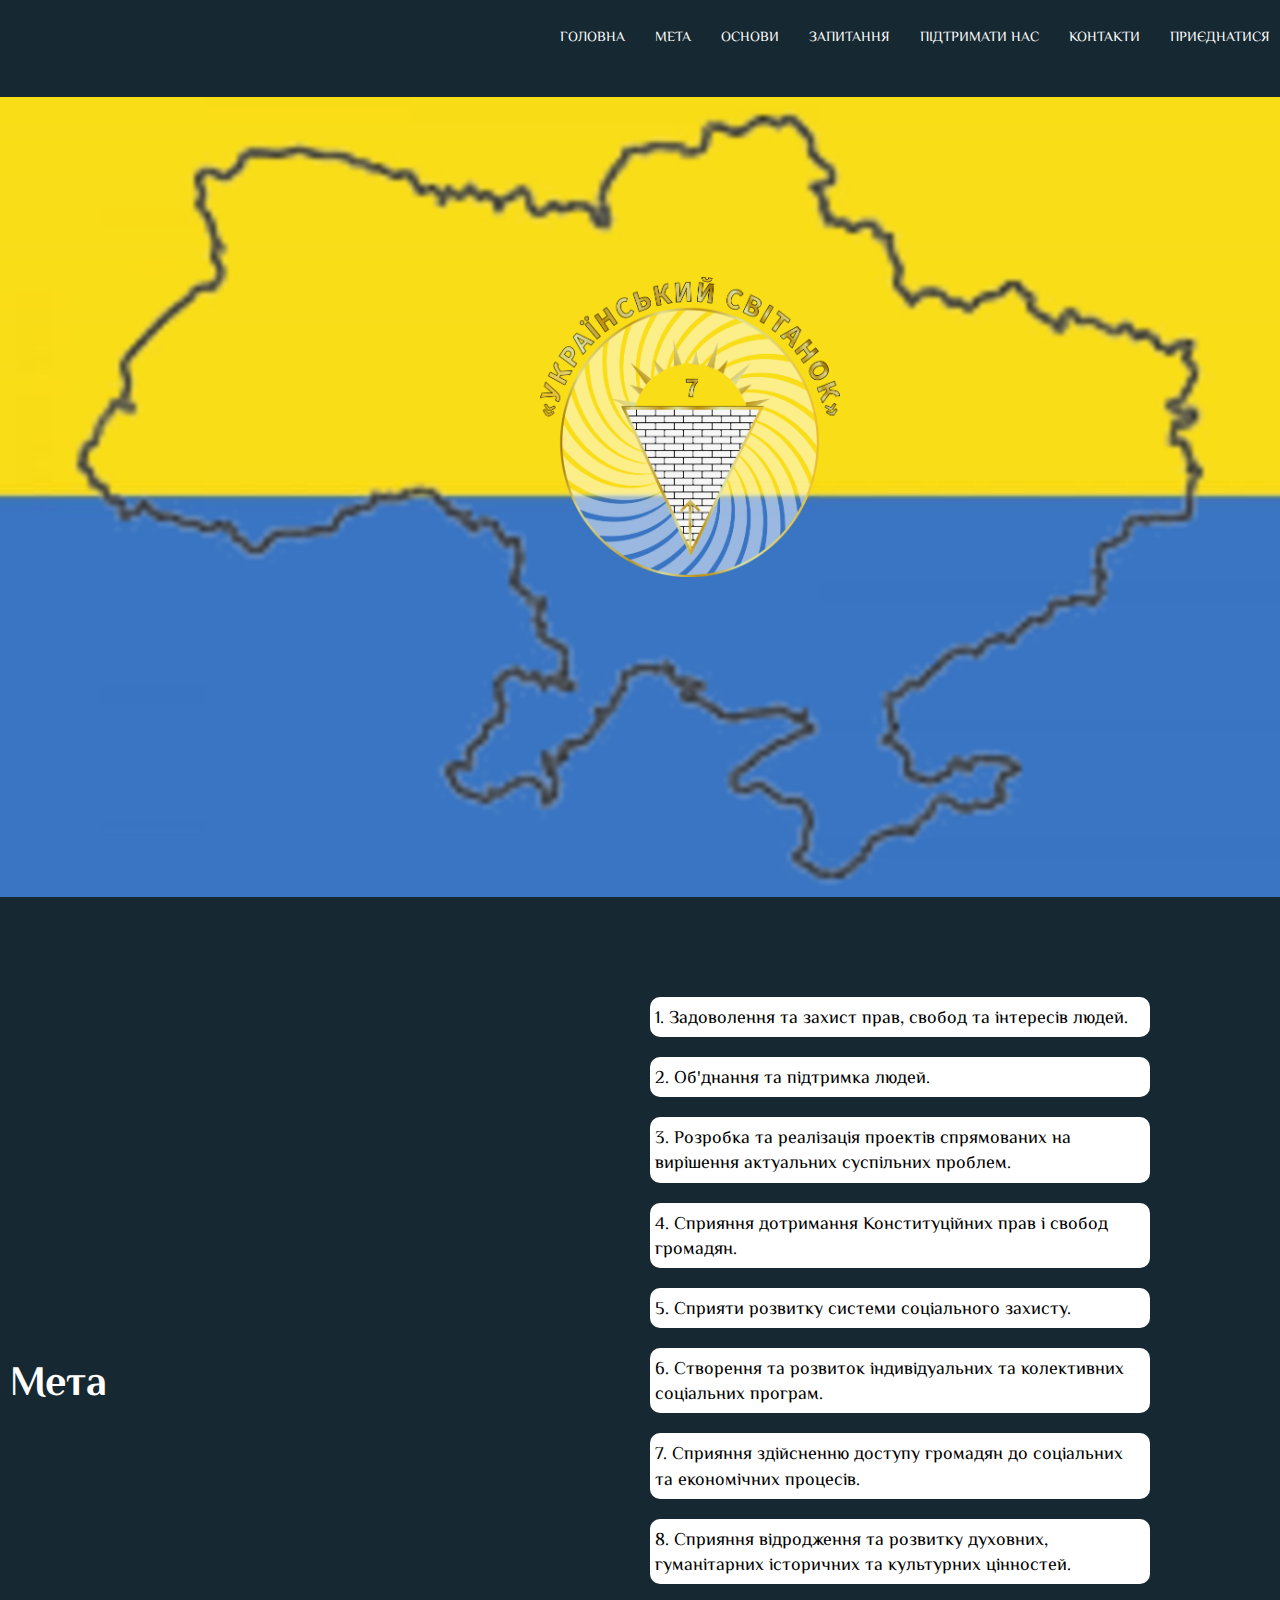
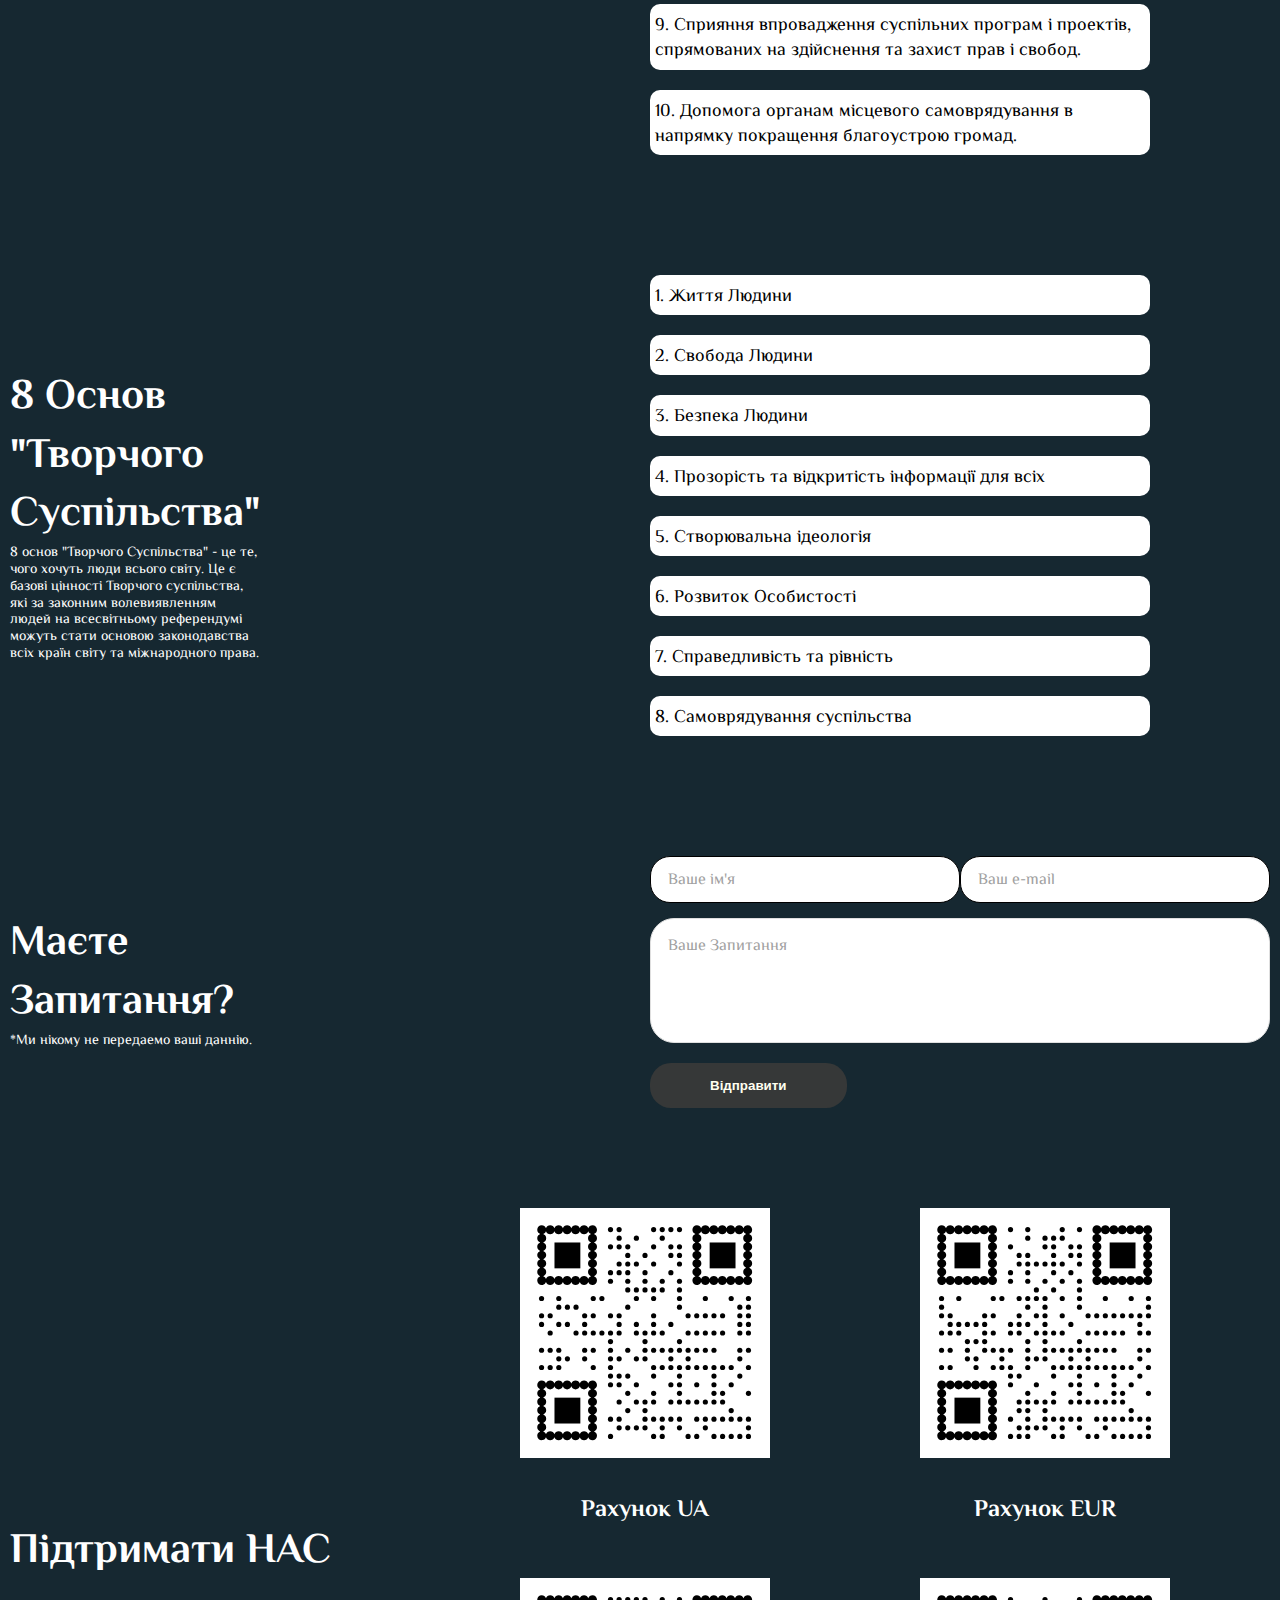
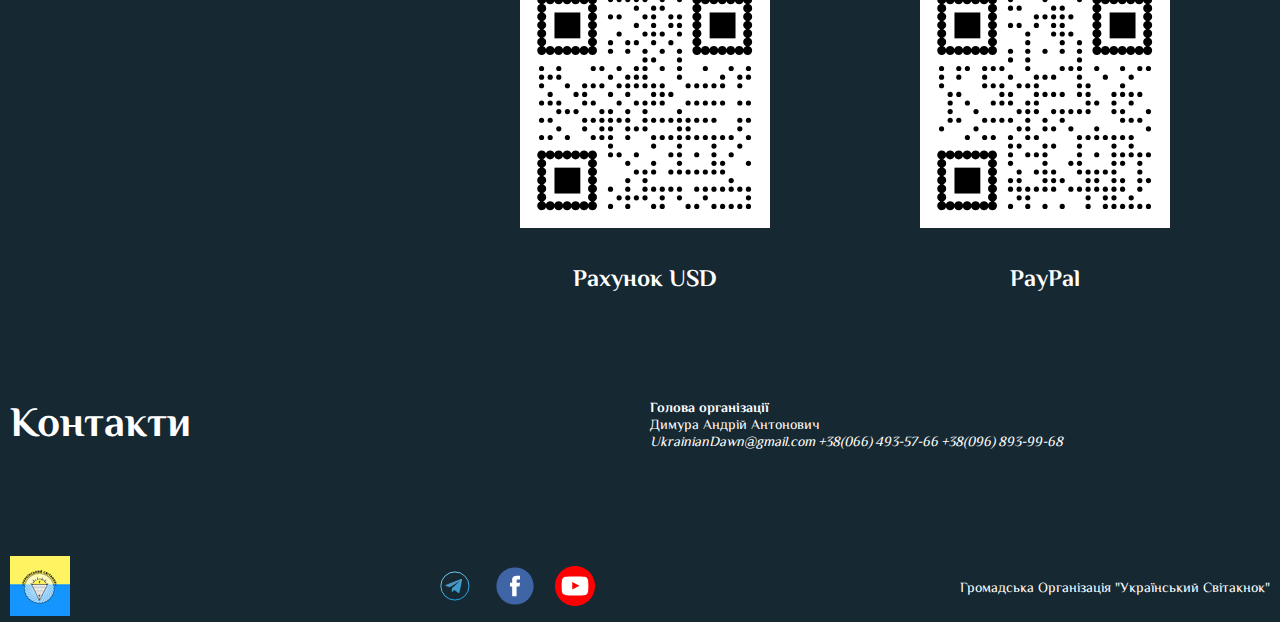
<file: index.html>
<!DOCTYPE html>
<html lang="Ukrainian">
  <head>
    <meta charset="UTF-8" />
    <meta name="viewport" content="width=device-width, initial-scale=1.0" />
    <meta http-equiv="X-UA-Compatible" content="ie=edge" />
    <title>Ukrainian Dawn</title>
    <link rel="stylesheet" href="css/reset.css" />
    <link rel="stylesheet" href="css/style.css" />
    <link rel="preconnect" href="https://fonts.googleapis.com" />
    <link rel="preconnect" href="https://fonts.gstatic.com" crossorigin />
    <link
      href="https://fonts.googleapis.com/css2?family=El+Messiri:wght@400;700&display=swap"
      rel="stylesheet"
    />
  </head>
  <body>
    <header class="header">
      <div class="container">
        <div class="header__inner">
          <nav class="header__nav header__menu">
            <button class="arrow arrow__hide">
              <a href="#" class="arrow__link">
                <img
                  class="arrow__img"
                  src="./images/up-arrow.svg"
                  alt="arrow"
                />
              </a>
            </button>
            <button class="menu__btn">
              <span></span>
            </button>
            <ul class="header__list header__menu-list">
              <li class="header__item">
                <a data-goto=".map" href="#" class="header__link">Головна</a>
              </li>
              <li class="header__item">
                <a data-goto=".target" href="#" class="header__link">Мета</a>
              </li>
              <li class="header__item">
                <a data-goto=".basics" href="#" class="header__link">Основи</a>
              </li>
              <li class="header__item">
                <a data-goto=".question" href="#" class="header__link"
                  >Запитання</a
                >
              </li>
              <li class="header__item">
                <a data-goto=".help" href="#" class="header__link"
                  >Підтримати НАС</a
                >
              </li>
              <li class="header__item">
                <a href="#contacts" class="header__link">Контакти</a>
              </li>
              <li class="header__item">
                <a data-goto=".join.html" href="join.html" class="header__link"
                  >Приєднатися</a
                >
              </li>
            </ul>
          </nav>
        </div>
      </div>
    </header>
    <main class="main">
      <section class="map" id="map">
        <div class="container">
          <div class="map__img">
            <img class="map__images" src="./images/logo.png" alt="map" />
          </div>
        </div>
      </section>
      <section class="target" id="target">
        <div class="container">
          <div class="target__inner">
            <h1 class="title">Мета</h1>
            <ol class="target__item">
              <li class="target__list">
                Задоволення та захист прав, свобод та інтересів людей.
              </li>
              <li class="target__list">Об'днання та підтримка людей.</li>
              <li class="target__list">
                Розробка та реалізація проектів спрямованих на вирішення
                актуальних суспільних проблем.
              </li>
              <li class="target__list">
                Сприяння дотримання Конституційних прав і свобод громадян.
              </li>
              <li class="target__list">
                Сприяти розвитку системи соціального захисту.
              </li>
              <li class="target__list">
                Створення та розвиток індивідуальних та колективних соціальних
                програм.
              </li>
              <li class="target__list">
                Сприяння здійсненню доступу громадян до соціальних та
                економічних процесів.
              </li>
              <li class="target__list">
                Сприяння відродження та розвитку духовних, гуманітарних
                історичних та культурних цінностей.
              </li>
              <li class="target__list">
                Сприяння впровадження суспільних програм і проектів, спрямованих
                на здійснення та захист прав і свобод.
              </li>
              <li class="target__list">
                Допомога органам місцевого самоврядування в напрямку покращення
                благоустрою громад.
              </li>
            </ol>
          </div>
        </div>
      </section>
      <section class="basics" id="basics">
        <div class="container">
          <div class="basics__inner">
            <div class="basics__title">
              <h1 class="title">8 Основ "Творчого Суспільства"</h1>
              <p class="basics__text">
                8 основ "Творчого Суспільства" - це те, чого хочуть люди всього
                світу. Це є базові цінності Творчого суспільства, які за
                законним волевиявленням людей на всесвітньому референдумі можуть
                стати основою законодавства всіх країн світу та міжнародного
                права.
              </p>
            </div>
            <ol class="basics__item">
              <li class="basics__list">Життя Людини</li>
              <li class="basics__list">Свобода Людини</li>
              <li class="basics__list">Безпека Людини</li>
              <li class="basics__list">
                Прозорість та відкритість інформації для всіх
              </li>
              <li class="basics__list">Створювальна ідеологія</li>
              <li class="basics__list">Розвиток Особистості</li>
              <li class="basics__list">Справедливість та рівність</li>
              <li class="basics__list">Самоврядування суспільства</li>
            </ol>
          </div>
        </div>
      </section>
      <section class="question" id="question">
        <div class="container">
          <div class="question__inner">
            <div class="question__title">
              <h1 class="title">Маєте Запитання?</h1>
              <p class="question__text">*Ми нікому не передаемо ваші даннію.</p>
            </div>
            <form class="question__form">
              <input
                class="question__form-input"
                placeholder="Ваше ім'я"
                type="text"
              />
              <input
                class="question__form-input"
                placeholder="Ваш e-mail"
                type="email"
              />
              <textarea
                class="question__form-area"
                placeholder="Ваше Запитання"
              ></textarea>
              <button class="question__form-btn" type="submit">
                Відправити
              </button>
            </form>
          </div>
        </div>
      </section>
      <section class="help" id="help">
        <div class="container">
          <div class="help__inner">
            <h1 class="title help__title">Підтримати НАС</h1>
            <ul class="help__item">
              <li class="help__list">
                <img
                  class="help__grcode"
                  src="./images/qr-code-UA.svg"
                  alt="gr-code"
                />
                <h2 class="help__list-title">Рахунок UA</h2>
              </li>
              <li class="help__list">
                <img
                  class="help__grcode"
                  src="./images/qr-code-EUR.svg"
                  alt="gr-code"
                />
                <h2 class="help__list-title">Рахунок EUR</h2>
              </li>
              <li class="help__list">
                <img
                  class="help__grcode"
                  src="./images/qr-code-USD.svg"
                  alt="gr-code"
                />
                <h2 class="help__list-title">Рахунок USD</h2>
              </li>
              <li class="help__list">
                <img
                  class="help__grcode"
                  src="./images/qr-code-paypal.svg"
                  alt="gr-code"
                />
                <h2 class="help__list-title">PayPal</h2>
              </li>
            </ul>
          </div>
        </div>
      </section>
      <section class="contacts" id="contacts">
        <div class="container">
          <div class="contacts__inner">
            <h1 class="title">Контакти</h1>
            <div class="contacts__info">
              <h2 class="contacts__info--title">Голова організації</h2>
              <p class="contacts__name">Димура Андрій Антонович</p>
              <address class="contacts__address">
                <a href="mailto:UkrainianDawn@gmail.com"
                  >UkrainianDawn@gmail.com</a
                >
                <a href="tel:+380664935766">+38(066) 493-57-66</a>
                <a href="tel:+380968939968">+38(096) 893-99-68</a>
              </address>
            </div>
          </div>
        </div>
      </section>
    </main>
    <footer class="footer">
      <div class="container">
        <div class="footer__inner">
          <a href="#" class="header__logo">
            <img src="./images/logo-footer.jpg" alt="logo" />
          </a>
          <ul class="footer__social-item">
            <li class="footer__social-list">
              <a href="#" class="footer__social-link">
                <img
                  class="footer__social-img"
                  src="./images/telegram.svg"
                  alt="Telegram"
                />
              </a>
            </li>
            <li class="footer__social-list">
              <a href="#" class="footer__social-link">
                <img
                  class="footer__social-img"
                  src="./images/facebook.svg"
                  alt="Faisbook"
                />
              </a>
            </li>
            <li class="footer__social-list">
              <a href="#" class="footer__social-link">
                <img
                  class="footer__social-img"
                  src="./images/youtube.svg"
                  alt="YouTube"
                />
              </a>
            </li>
          </ul>
          <div class="footer__wraper">
            <p class="footer__text">
              Громадська Організація "Український Світакнок"
            </p>
          </div>
        </div>
      </div>
    </footer>
    <script src="js/main.js"></script>
  </body>
</html>
</file>
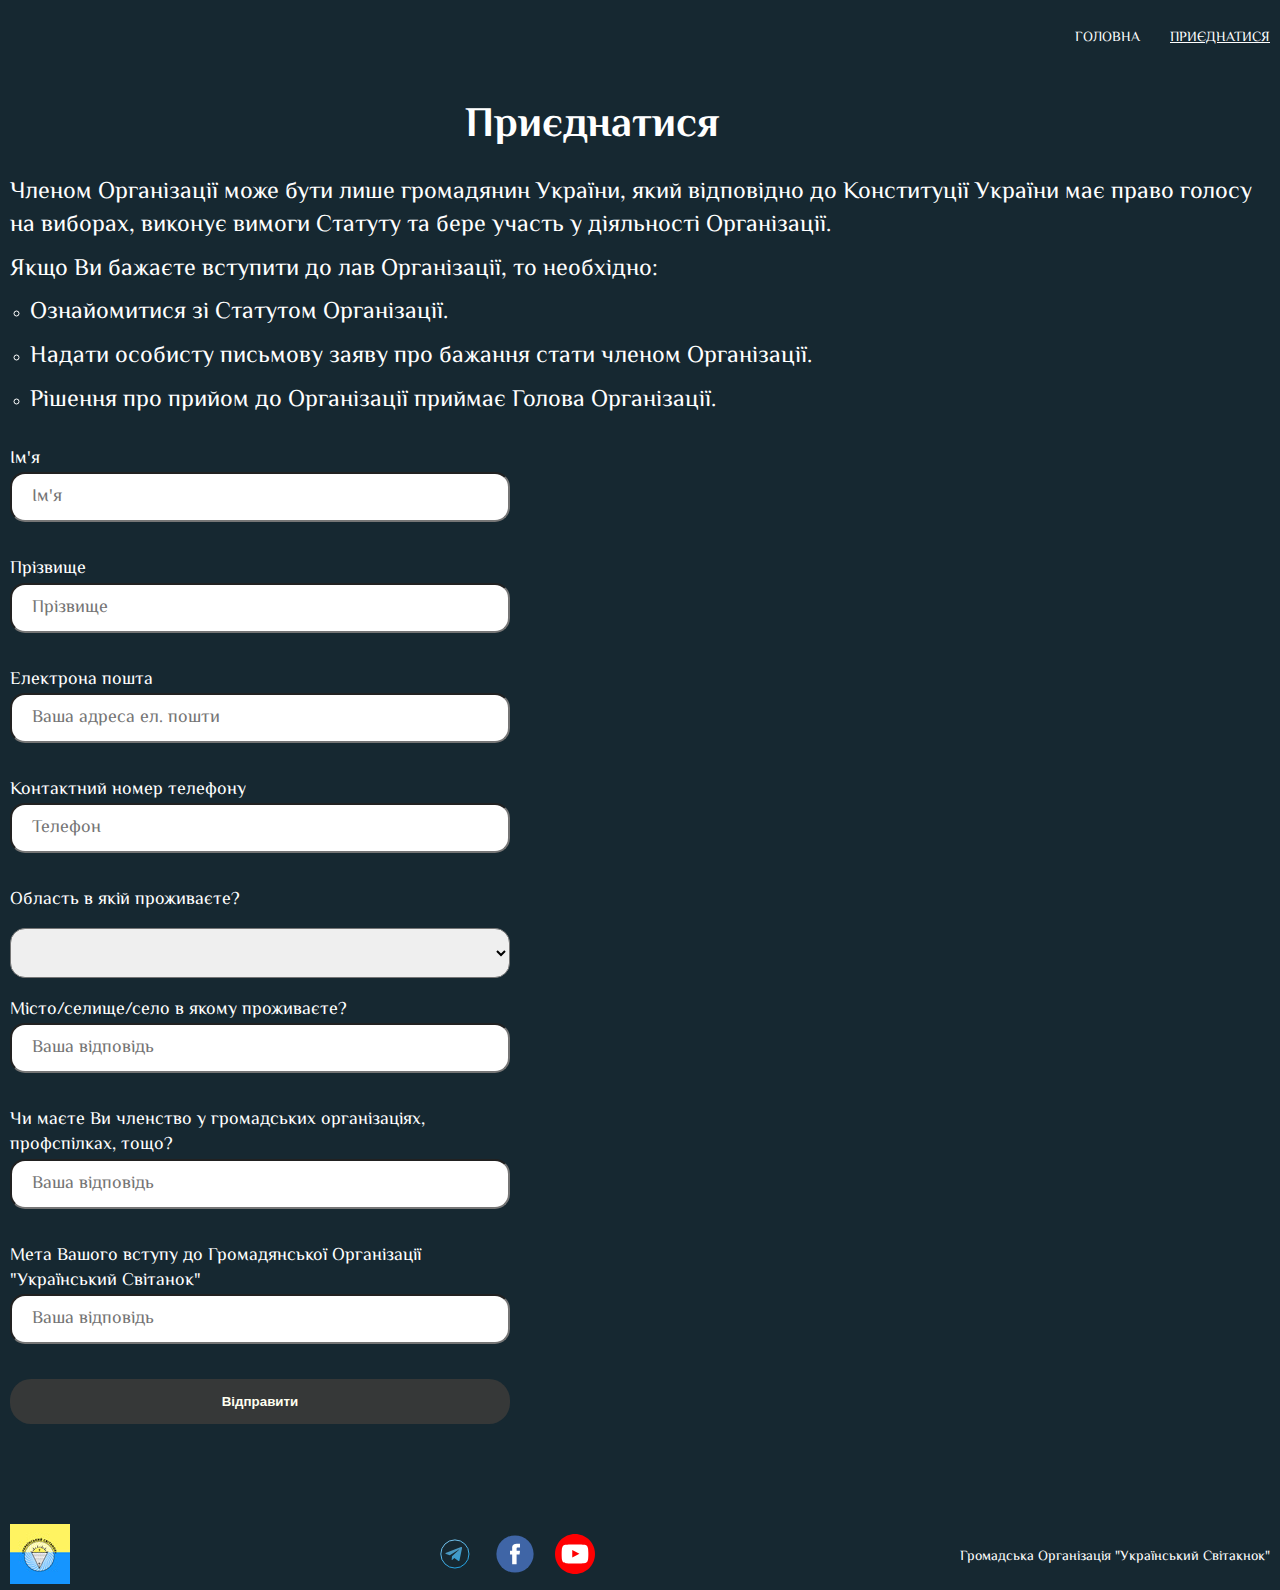
<file: join.html>
<!DOCTYPE html>
<html lang="Ukrainian">
  <head>
    <meta charset="UTF-8" />
    <meta name="viewport" content="width=device-width, initial-scale=1.0" />
    <meta http-equiv="X-UA-Compatible" content="ie=edge" />
    <title>Ukrainian Dawn</title>
    <link rel="stylesheet" href="css/reset.css" />
    <link rel="stylesheet" href="css/style.css" />
    <link rel="preconnect" href="https://fonts.googleapis.com" />
    <link rel="preconnect" href="https://fonts.gstatic.com" crossorigin />
    <link
      href="https://fonts.googleapis.com/css2?family=El+Messiri:wght@400;700&display=swap"
      rel="stylesheet"
    />
  </head>
  <body>
    <header class="header" id="header">
      <div class="container">
        <div class="header__inner">
          <nav class="header__nav header__menu">
            <button class="arrow arrow__hide">
              <a href="#" class="arrow__link">
                <img
                  class="arrow__img"
                  src="./images/up-arrow.svg"
                  alt="arrow"
                />
              </a>
            </button>
            <button class="menu__btn">
              <span></span>
            </button>
            <ul class="header__list header__menu-list">
              <li class="header__item">
                <a
                  data-goto=".index.html"
                  href="index.html"
                  class="header__link"
                  >Головна</a
                >
              </li>
              <li class="header__item">
                <a
                  data-goto=".join.html"
                  href="join.html"
                  class="header__link header__link--active"
                  >Приєднатися</a
                >
              </li>
            </ul>
          </nav>
        </div>
      </div>
    </header>
    <main class="main">
      <section class="join">
        <div class="container">
          <div class="join__inner">
            <h1 class="title join__title">Приєднатися</h1>
            <p class="join__text">
              Членом Організації може бути лише громадянин України, який
              відповідно до Конституції України має право голосу на виборах,
              виконує вимоги Статуту та бере участь у діяльності Організації.
            </p>
            <p class="join__text">
              Якщо Ви бажаєте вступити до лав Організації, то необхідно:
            </p>
            <ul class="join__item">
              <li class="join__list">
                <p class="join__text">Ознайомитися зі Статутом Організації.</p>
              </li>
              <li class="join__list">
                <p class="join__text">
                  Надати особисту письмову заяву про бажання стати членом
                  Організації.
                </p>
              </li>
              <li class="join__list">
                <p class="join__text">
                  Рішення про прийом до Організації приймає Голова Організації.
                </p>
              </li>
            </ul>
            <form
              class="form__join"
              name="join__form"
              autocomplete="on"
              novalidate
            >
              <label class="form__label">
                Ім'я
                <input class="form__input" type="text" placeholder="Ім'я" />
              </label>
              <label class="form__label">
                Прізвище
                <input class="form__input" type="text" placeholder="Прізвище" />
              </label>
              <label class="form__label">
                Електрона пошта
                <input
                  class="form__input"
                  type="text"
                  placeholder="Ваша адреса ел. пошти"
                />
              </label>
              <label class="form__label">
                Контактний номер телефону
                <input class="form__input" type="text" placeholder="Телефон" />
              </label>
              <label class="form__label" for="region"
                >Область в якій проживаєте?
              </label>
              <select class="form__select" name="region" id="region">
                <option value="Вибрати"></option>
                <option value="abroad">Закордон</option>
                <option value="kyiv">м. Київ</option>
                <option value="kyivska">Київська</option>
                <option value="vinnytsia">Вінницька</option>
                <option value="volynsk">Волинська</option>
                <option value="dnipropetrovsk">Дніпропетровська</option>
                <option value="donetsk">Донецька</option>
                <option value="zhytomyr">Житомирська</option>
                <option value="zakarpattia">Закарпатська</option>
                <option value="zaporizhzhia">Запорізька</option>
                <option value="ivano-frankivsk">Івано-Франківська</option>
                <option value="kirovohradsk">Кіровоградська</option>
                <option value="luhansk">Луганська</option>
                <option value="lviv">Львівська</option>
                <option value="mykolayivska">Миколаївська</option>
                <option value="odesa">Одеська</option>
                <option value="poltava">Полтавська</option>
                <option value="rivne">Рівненська</option>
                <option value="sumy">Сумська</option>
                <option value="ternopilsk">Тернопільска</option>
                <option value="kharkivska">Харківська</option>
                <option value="khersonsk">Херсонська</option>
                <option value="khmelnytska">Хмельницька</option>
                <option value="cherkassy">Черкаська</option>
                <option value="chernihivska">Чернігівська</option>
                <option value="crimea">АР Крим</option>
              </select>
              <label class="form__label">
                Місто/селище/село в якому проживаєте?
                <input
                  class="form__input"
                  type="text"
                  placeholder="Ваша відповідь"
                />
              </label>
              <label class="form__label">
                Чи маєте Ви членство у громадських організаціях, профспілках,
                тощо?
                <input
                  class="form__input"
                  type="text"
                  placeholder="Ваша відповідь"
                />
              </label>
              <label class="form__label">
                Мета Вашого вступу до Громадянської Організації "Український
                Світанок"
                <input
                  class="form__input"
                  type="text"
                  placeholder="Ваша відповідь"
                />
              </label>
              <button class="question__form-btn" type="submit">
                Відправити
              </button>
            </form>
          </div>
        </div>
      </section>
    </main>
    <footer class="footer">
      <div class="container">
        <div class="footer__inner">
          <a href="index.html" class="footer__logo">
            <img src="./images/logo-footer.jpg" alt="logo" />
          </a>
          <ul class="footer__social-item">
            <li class="footer__social-list">
              <a href="https://t.me/SergeiBogko" class="footer__social-link">
                <img
                  class="footer__social-img"
                  src="./images/telegram.svg"
                  alt="Telegram"
                />
              </a>
            </li>
            <li class="footer__social-list">
              <a href="#" class="footer__social-link">
                <img
                  class="footer__social-img"
                  src="./images/facebook.svg"
                  alt="Facebook"
                />
              </a>
            </li>
            <li class="footer__social-list">
              <a href="#" class="footer__social-link">
                <img
                  class="footer__social-img"
                  src="./images/youtube.svg"
                  alt="YouTube"
                />
              </a>
            </li>
          </ul>
          <div class="footer__wraper">
            <p class="footer__text">
              Громадська Організація "Український Світакнок"
            </p>
          </div>
        </div>
      </div>
    </footer>
    <script src="js/main.js"></script>
  </body>
</html>
</file>
<file: css/style.css>
html {
    box-sizing: border-box;
}

*,
*::after,
*::before {
    box-sizing: inherit;
}
body {
    color: #fff;
    font-family: 'El Messiri', sans-serif;
    font-size: 14px;
    font-style: normal;
    font-weight: 400;
    line-height: 1.2;
    background-color: #162831;
}
body._lock {
    overflow: hidden;
}
a {
    text-decoration: none;
    color: inherit;
}
ul {
    list-style: none;
}
button {
    border: none;
    padding: 0;
    border-radius: 0;
    cursor: pointer;
}

.container {
    max-width: 1900px;
    padding: 0 10px;
    margin: 0 auto;
}

.header__inner {
    margin-top: 30px;
    margin-bottom: 50px;
    display: flex;
    align-items: center;
    justify-content: end;
}
.header__list {
    display: flex;
    gap: 30px;
    text-transform: uppercase;
}

.header__link--active {
    text-decoration: underline;
}

.header__link:hover {
    text-decoration: underline;
}
.arrow {
    width: 50px;
    height: 50px;
    background-color: #fff;
    position: fixed;
    border-radius: 50%;
    right: 25px;
    bottom: 50px;
    /* transition: all 0.5s ease 0s; */
}

.arrow__hide {
    display: none;
    transition: 1s;
}

.arrow__img {
    width: 25px;
    height: 25px;
    background-color: #fff;
}
.menu__btn {
    display: none;
}
.header__list {
    display: flex;
    gap: 30px;
}
.header__link {
    text-transform: uppercase;
}
.map {
    margin-bottom: 100px;
    background-image: url(../images/banner.jpg);
    background-repeat: no-repeat;
    background-size: cover;
    background-position: center;
    display: flex;
    align-items: center;
    justify-content: center;
}
.map__img {
    display: flex;
    align-items: center;
    justify-content: center;
    background-image: url(../images/map-bg.png);
    background-repeat: no-repeat;
    background-size: cover;
    background-position: center;
    width: 1200px;
    height: 800px;
}
.map__images {
    width: 300px;
    height: 300px;
    position: relative;
    bottom: 70px;
    left: 50px;
}
.target,
.basics,
.question,
.help,
.contacts {
    margin-bottom: 100px;
}
.target__inner,
.basics__inner,
.question__inner,
.help__inner,
.contacts__inner {
    display: grid;
    grid-template-columns: 1fr 1fr;
    align-items: center;
    gap: 20px;
}
.title {
    max-width: 350px;
    font-family: El Messiri;
    font-size: 42px;
    font-weight: 700;
    line-height: 1.4;
    
}
.target__list,
.basics__list {
    margin-bottom: 20px;
    background-color: #fff;
    color: #000;
    width: 500px;
    font-size: 18px;
    font-weight: 400;
    line-height: 1.4;
    border-radius: 10px;
    padding: 10px 5px 5px 5px;
    list-style-position: inside;
}
.basics__text {
    width: 250px;
}
.question__form {
    display: flex;
    justify-content: space-between;
    flex-wrap: wrap;
}
.question__form-input {
    border: 1px solid #000;
    border-radius: 20px;
    padding: 15px 17px;
    margin-bottom: 15px;
    width: 50%;
}
.question__form-input::placeholder {
    color: #a1a1a1;
    font-family: El Messiri;
    font-weight: 400;
    font-size: 16px;
    line-height: 27px;
}
.question__form-area {
    width: 100%;
    border: 1px solid #dfdfdf;
    border-radius: 24px;
    padding: 14px 17px;
    margin-bottom: 20px;
    min-height: 125px;
    resize: none;
}
.question__form-area::placeholder {
    color: #a1a1a1;
    font-family: El Messiri;
    font-weight: 400;
    font-size: 16px;
    line-height: 27px;
}
.question__form-btn {
    border: none;
    background-color: #363838;
    color: #fffff0;
    font-weight: 700;
    border-radius: 21px;
    padding: 15px 60px;
    cursor: pointer;
}
.question__form-btn:hover {
    background-color: #018ABE;
}
.help__inner {
    margin-bottom: 100px;
}
.help__item {
    display: grid;
    grid-template-columns: 1fr 1fr;
    gap: 50px;
}
.help__list {
    text-align: center; 
    margin-right: 100px;
}
.help__grcode {
    max-width: 250px;
    max-height: 250px;
    margin-bottom: 30px;
}
.help__list-title {
    font-family: El Messiri;
    font-size: 24px;
    font-weight: 700;
    line-height: 1.4;
}
.footer__inner {
    display: flex;
    justify-content: space-between;
    align-items: center;
}
.footer__social-item {
    display: flex;
    align-items: center;
    gap: 20px;
}
.footer__social-img {
    width: 40px;
    height: 40px;
}

/* join */

.join__title {
    margin: 0 auto;
    margin-bottom: 20px;
}

.join__text {
    font-family: El Messiri;
    font-size: 24px;
    font-weight: 400;
    line-height: 1.4;
    margin-bottom: 10px;
}

.join__item {
    list-style: circle;
    margin-left: 20px;
    margin-bottom: 30px;
}

.form__join {
    display: flex;
    flex-direction: column;
    margin-bottom: 100px;
    width: 500px;
}

.form__label {
    display: flex;
    flex-direction: column;
    margin-bottom: 15px;
    font-family: El Messiri;
    font-size: 18px;
    font-weight: 400;
    line-height: 1.4;
}

.form__input,
.form__select {
    width: 100%;
    height: 50px;
    border-radius: 15px;
    margin-bottom: 20px;
    font-family: El Messiri;
    font-size: 18px;
    font-weight: 400;
    line-height: 1.4;
    padding-right: 15px;
    padding-left: 10px;
}

.form__input::placeholder,
.form__select::placeholder {
    font-family: El Messiri;
    font-size: 18px;
    font-weight: 400;
    line-height: 1.4;
    padding-right: 15px;
    padding-left: 10px;
}

@media (max-width: 1320px) {
    .map__img {
        width: 1200px;
        height: 800px;
    }
}
@media (max-width: 1230px) {
    .target__inner,
    .basics__inner,
    .question__inner,
    .help__inner,
    .contacts__inner {
        display: flex;
        align-items: center;
        justify-content: center;
        flex-direction: column;
    }
    .help__item {
        gap: 50px;
    }
    .map__img {
        width: 900px; 
    }
    .help__list {
        margin-right: 50px;
    }
    .title {
        margin-bottom: 50px;
        margin-right: 0;
        text-align: center;
    }
    .join__title {
        margin: 0 auto;
        margin-bottom: 20px;
    }
}
@media (max-width: 995px) {
    .map__img {
        width: 750px;
    }
    .title {
        max-width: 250px;
        font-size: 32px;
        line-height: 1;
        margin-bottom: 50px;
        margin-right: 0;
        text-align: center;
    }
    .join__title {
        margin: 0 auto;
        margin-bottom: 20px;
        font-size: 32px;
        line-height: 1;
    }
    .help__item {
        justify-content: center;
    }
    .help__list {
        margin-right: 50px;
    } 
    .header__menu {
        order: 1;
    }
    .join__text {
        font-size: 18px;
        line-height: 1;
    }
}
@media (max-width: 820px) {
    .map__img {
        width: 450px;
        height: 450px;
    }
    .map__images {
        width: 120px;
        height: 120px;
        bottom: 35px;
        left: 25px;
    }
    .header__inner {
        margin: 25px 0 25px 0;
    }

    .menu__btn {
        display: block;
        position: relative;
        z-index: 5;
        cursor: pointer;
        background-color: transparent;
        width: 30px;
        height: 18px;

    }

    .menu__btn span,
    .menu__btn::before,
    .menu__btn::after {
        left: 0;
        position: absolute;
        height: 10%;
        width: 100%;
        transition: all 0.3s ease 0s;
        background-color: #fff;
    }

    .menu__btn::before,
    .menu__btn::after {
        content: '';
    }

    .menu__btn::before {
        top: 0;
    }

    .menu__btn::after {
        bottom: 0;
    }

    .menu__btn span {
        top: 50%;
        transform: scale(1) translate(0px, -50%);
    }

    .menu__btn.menu--open span {
        transform: scale(0) translate(0px, -50%);
    }

    .menu__btn.menu--open::before {
        top: 50%;
        transform: rotate(-45deg) translate(0px, -50%);
    }

    .menu__btn.menu--open::after {
        bottom: 50%;
        transform: rotate(45deg) translate(0px, 50%);
    }

    .header__menu-list {
        width: 100%;
        height: 100%;
        background-color: rgba(0, 0, 0, 0.9);
        color: #FFF8F3;
        flex-direction: column;
        gap: 20px 0;
        padding: 25px 35px 25px 45px;
        position: absolute;
        left: 0;
        top: 0;
        right: 0;
        bottom: 0;
        transform: translateY(-130%);
        transition: transform .5s ease;
        text-align: center;
        gap: 50px;
        z-index: 4;
        padding-top: 100px;
    }

    .header__menu-list.menu--open {
        transform: translateX(0);
    }
}
@media (max-width: 680px) {
    .map__img {
        width: 250px;
        height: 250px;
    }
    .map__images {
        width: 70px;
        height: 70px;
        bottom: 20px;
        left: 15px;
    }
    .target__list,
    .basics__list {
        width: 100%;
    }
    .help__item {
        display: flex;
        flex-direction: column;
        gap: 50px;
    }
    .help__list { 
        margin-right: 0;
    }
    .footer__social-item {
        margin: 0 10px 0 10px;
    }

    .footer__text {
        width: 100%;
        text-align: right;
    }

    .form__join {
        width: 100%;
    }
}
@media (max-width: 450px) {
    .footer {
        margin-bottom: 50px;
    }

    .footer__inner {
        flex-direction: column;
        gap: 50px;
    }
    .footer__wraper {
        width: 250px;
        text-align: right;
    }
}
</file>
